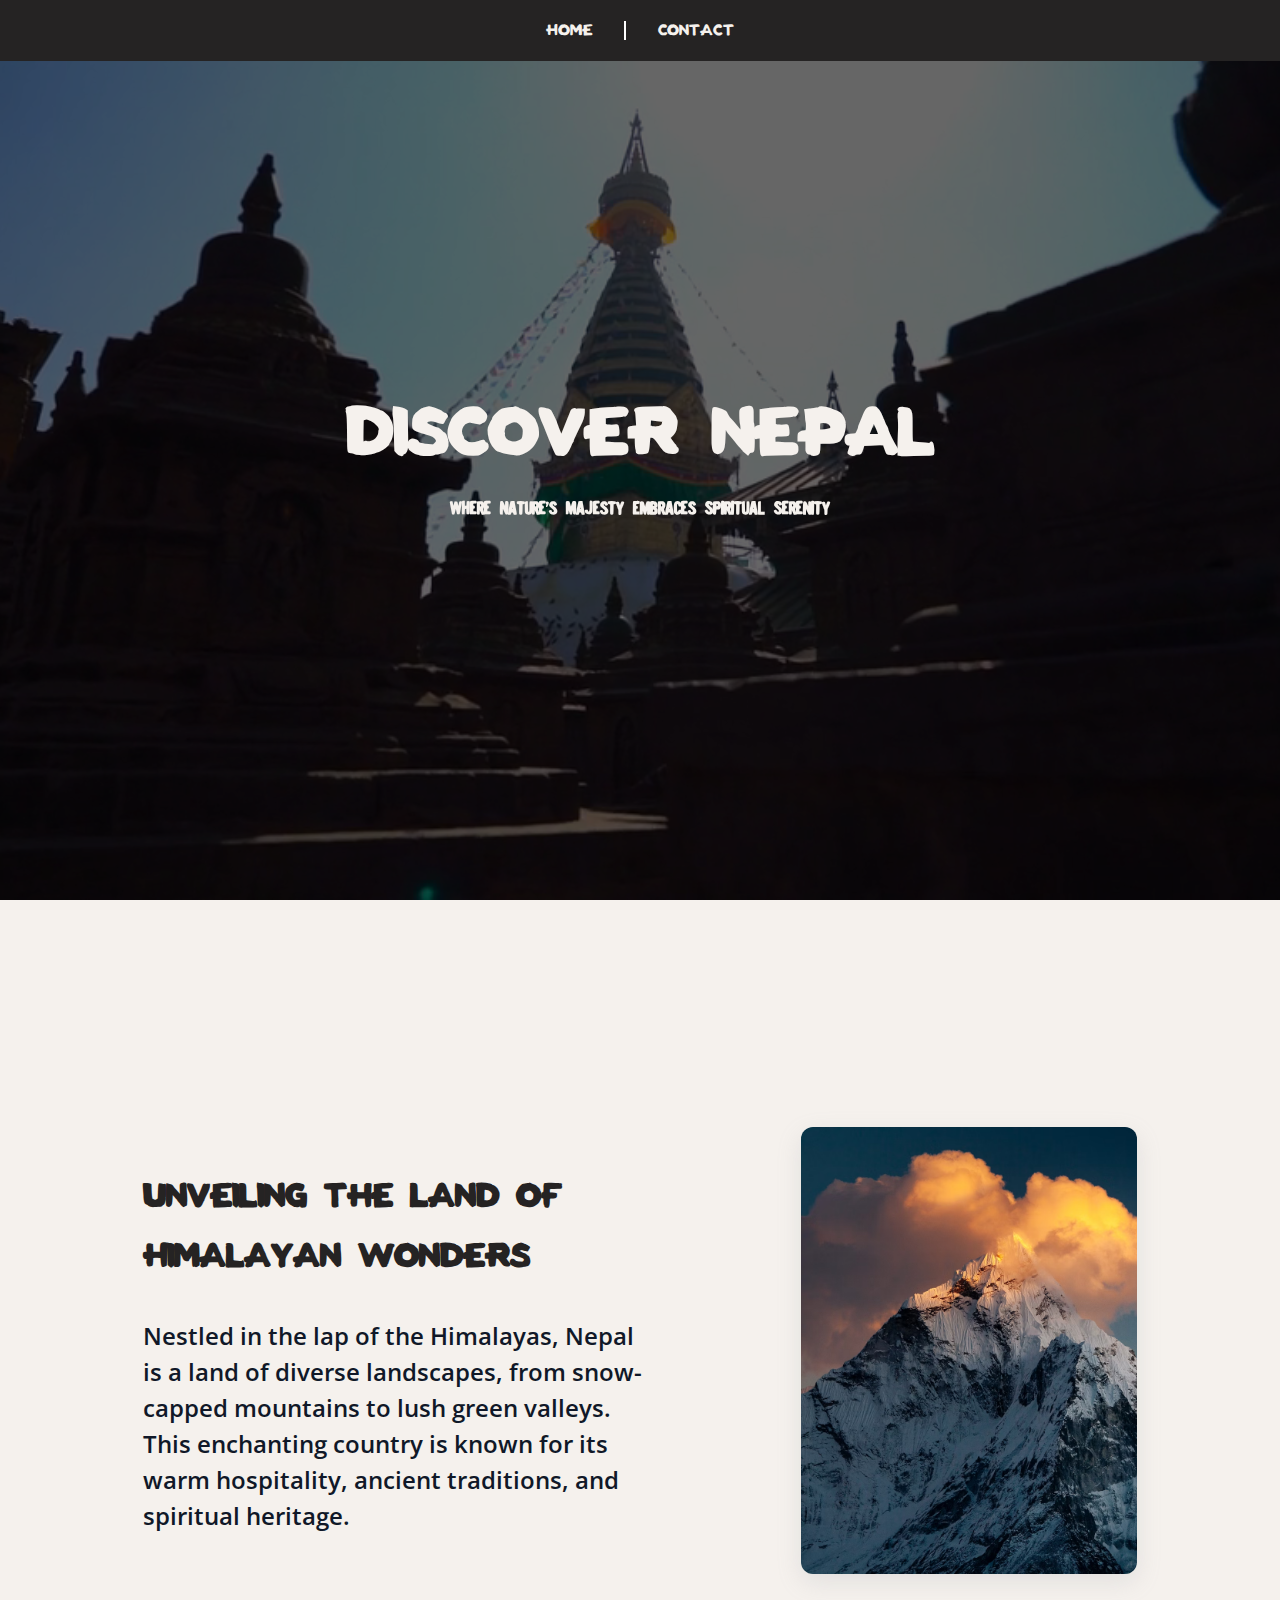
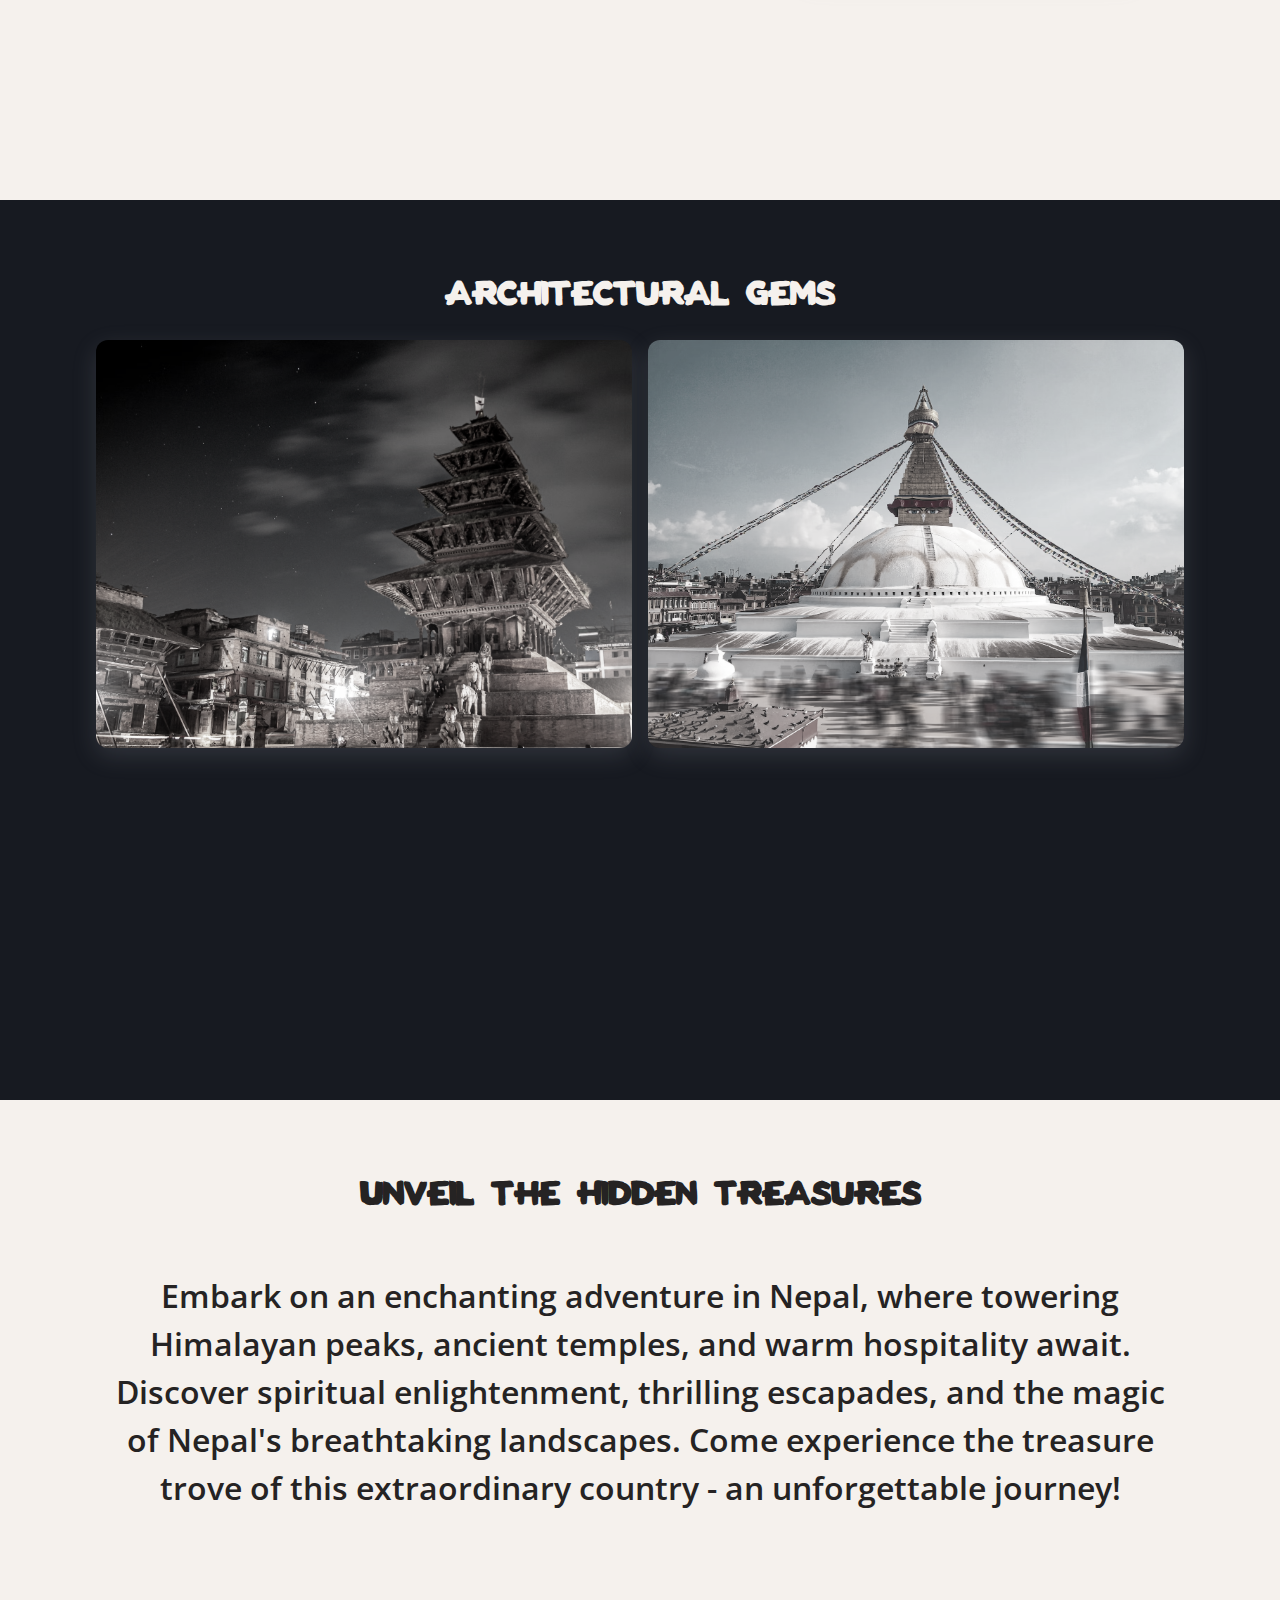
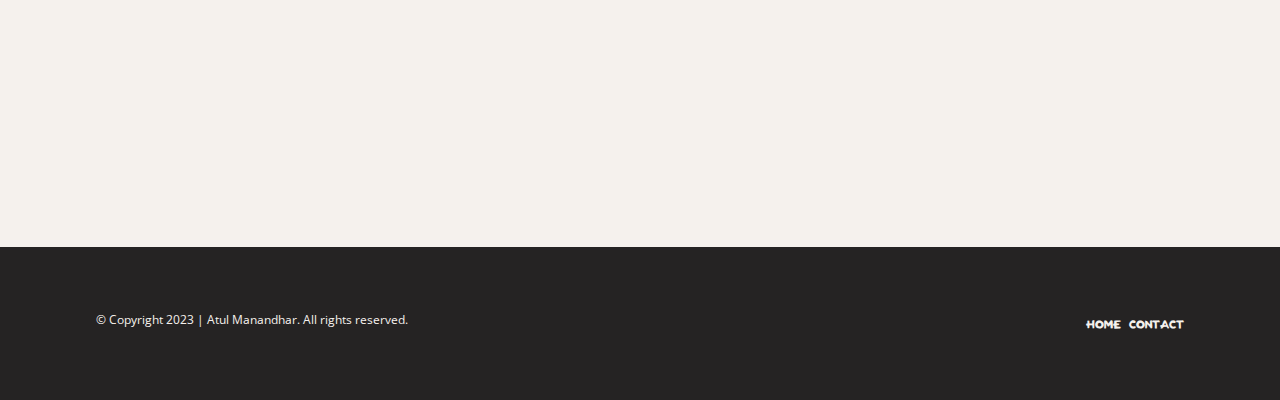
<file: index.html>
<!DOCTYPE html>
<html lang="en">
  <head>
    <meta charset="UTF-8" />
    <meta name="viewport" content="width=device-width, initial-scale=1.0" />
    <meta
      name="description"
      content="Immerse yourself in the breathtaking beauty of Nepal. Explore the majestic Himalayas, ancient temples, and hidden treasures. Your journey of a lifetime awaits."
    />
    <meta
      name="keywords"
      content="Discover Nepal, Nepal beauty, Himalayan landscapes, architectural treasures, ancient temples, hidden treasures"
    />
    <title>Discover Nepal | Home</title>
    <link rel="stylesheet" href="style.css" />
  </head>
  <body>
    <main id="home">
      <section id="hero">
        <nav>
          <ul>
            <li>
              <a href="index.html" tabindex="1" aria-label="Visit Home Page"
                >Home</a
              >
            </li>
            <li>
              <div class="divider" />
            </li>
            <li>
              <a
                href="contact.html"
                tabindex="2"
                aria-label="Visit Contact Page"
                >Contact</a
              >
            </li>
          </ul>
        </nav>
        <div class="content-container">
          <h1 class="title" id="mainTitle" aria-label="Introduction">
            Discover Nepal
          </h1>
          <h3 class="subtitle" aria-labelledby="mainTitle">
            Where Nature's Majesty Embraces Spiritual Serenity
          </h3>
        </div>
        <div class="videoContainer">
          <video src="assets/media/hero_background.mp4" autoplay loop muted />
        </div>
        <div class="overlay" />
      </section>
      <section id="about-nepal">
        <div class="container-wrapper">
          <div class="content">
            <div class="text-content">
              <h2 id="himalayan-wonders">
                Unveiling the Land of Himalayan Wonders
              </h2>
              <p aria-labelledby="himalayan-wonders">
                Nestled in the lap of the Himalayas, Nepal is a land of diverse
                landscapes, from snow-capped mountains to lush green valleys.
                This enchanting country is known for its warm hospitality,
                ancient traditions, and spiritual heritage.
              </p>
            </div>
            <div class="card">
              <img
                src="assets/media/namche.avif"
                alt="Kongde Ri Mountain of Namche Bazar"
              />
            </div>
          </div>
        </div>
      </section>
      <section id="architecture-gems">
        <div class="container-wrapper">
          <h2>Architectural Gems</h2>
          <div class="cards-wrapper">
            <div class="card" tabindex="3">
              <img src="assets/media/nyatapola.avif" alt="Nyatapola Temple" />
              <div class="text-content-overlay">
                <h3 id="nyatapola">Nyatapola</h3>
                <p class="description" aria-labelledby="nyatapola">
                  Nepal's majestic pagoda, adorned with intricate carvings,
                  dedicated to Siddhi Lakshmi, a symbol of cultural heritage and
                  spirituality.
                </p>
              </div>
            </div>
            <div class="card" tabindex="4">
              <img src="assets/media/boudhanath.avif" alt="Boudhanath Temple" />
              <div class="text-content-overlay">
                <h3 id="boudhanath">Boudhanath</h3>
                <p class="description" aria-labelledby="boudhanath">
                  Witness the grandeur of the Boudhanath Stupa, one of the
                  largest stupas in the world and an important Buddhist
                  pilgrimage site.
                </p>
              </div>
            </div>
          </div>
        </div>
      </section>
      <section id="hidden-treasures" class="relative">
        <div class="container-wrapper content-container">
          <h2 class="text-center" id="hidden-treasures">
            Unveil the Hidden Treasures
          </h2>
          <p class="description" aria-labelledby="hidden-treasures">
            Embark on an enchanting adventure in Nepal, where towering Himalayan
            peaks, ancient temples, and warm hospitality await. Discover
            spiritual enlightenment, thrilling escapades, and the magic of
            Nepal's breathtaking landscapes. Come experience the treasure trove
            of this extraordinary country - an unforgettable journey!
          </p>
        </div>
        <footer>
          <div class="container-wrapper footer-wrapper">
            <div>
              <p>
                &copy; Copyright 2023 | Atul Manandhar. All rights reserved.
              </p>
            </div>
            <div class="footer-links">
              <h3>Useful links</h3>
              <ul>
                <li>
                  <a href="index.html" aria-label="Visit Home Page">Home</a>
                </li>
                <li>
                  <a href="contact.html" aria-label="Visit Contact Page"
                    >Contact</a
                  >
                </li>
              </ul>
            </div>
          </div>
        </footer>
      </section>
    </main>
  </body>
</html>
</file>
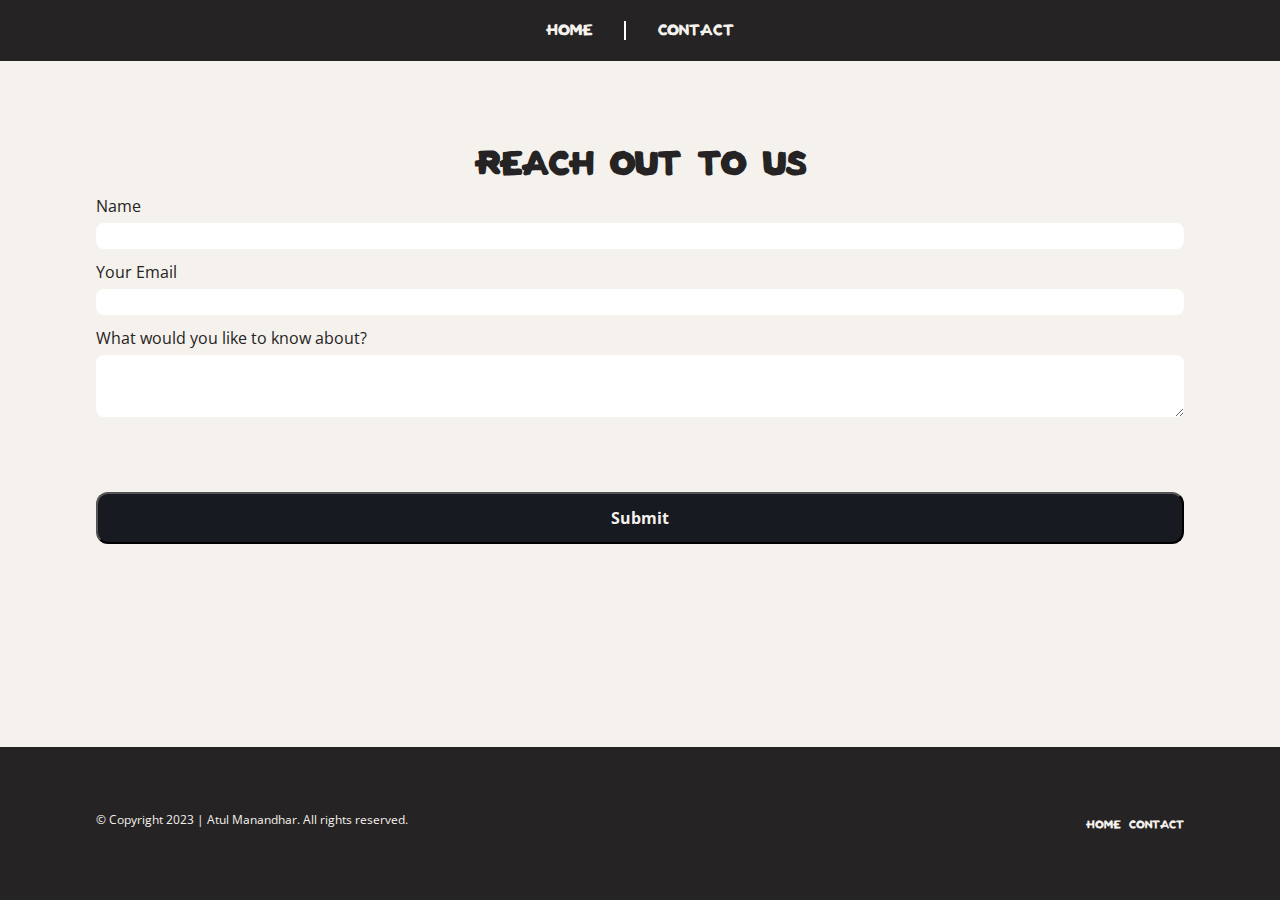
<file: contact.html>
<!DOCTYPE html>
<html lang="en">
  <head>
    <meta charset="UTF-8" />
    <meta name="viewport" content="width=device-width, initial-scale=1.0" />
    <meta
      name="description"
      content="Contact us to learn more about Nepal's beauty and culture. Reach out through our contact form for inquiries and information."
    />
    <meta
      name="keywords"
      content="Discover Nepal contact,Reach us, inquiries and information, contact form, immersive cultural conversations"
    />
    <title>Discover Nepal | Contact</title>
    <link rel="stylesheet" href="style.css" />
  </head>
  <body>
    <section id="contact">
      <nav>
        <ul>
          <li>
            <a href="index.html" tabindex="1" aria-label="Visit Home Page"
              >Home</a
            >
          </li>
          <li>
            <div class="divider" />
          </li>
          <li>
            <a href="contact.html" tabindex="2" aria-label="Visit Contact Page"
              >Contact</a
            >
          </li>
        </ul>
      </nav>

      <div class="container-wrapper">
        <h2>Reach out to us</h2>
        <form id="contact-form">
          <div class="input-group">
            <label for="name">Name</label>
            <input type="text" name="name" id="name" required />
          </div>
          <div class="input-group">
            <label for="email">Your Email</label>
            <input
              type="email"
              name="email"
              placeholder=""
              id="email"
              required
            />
          </div>
          <div class="input-group">
            <label for="learn">What would you like to know about?</label>
            <textarea id="learn" rows="3"></textarea>
          </div>
          <button type="submit">Submit</button>
        </form>
      </div>

      <footer>
        <div class="container-wrapper footer-wrapper">
          <div>
            <p>&copy; Copyright 2023 | Atul Manandhar. All rights reserved.</p>
          </div>
          <div class="footer-links">
            <h3>Useful links</h3>
            <ul>
              <li>
                <a href="index.html" aria-label="Visit Home Page">Home</a>
              </li>
              <li>
                <a href="contact.html" aria-label="Visit Contact Page"
                  >Contact</a
                >
              </li>
            </ul>
          </div>
        </div>
      </footer>
    </section>
  </body>
</html>
</file>
<file: style.css>
*,
*::before,
*::after {
  box-sizing: border-box;
  margin: 0;
  padding: 0;
}

* {
  margin: 0;
  padding: 0;
}
body {
  line-height: 1.5;
  -webkit-font-smoothing: antialiased;
  font-size: 16px;
}

input,
button,
textarea,
select {
  font: inherit;
}

p,
h1,
h2,
h3,
h4,
h5,
h6 {
  overflow-wrap: break-word;
}

img {
  height: 100%;
  width: 100%;
  object-fit: cover;
}

@font-face {
  font-family: Atlas-Sans;
  src: url("./assets/fonts/Atlas_Sans/Atlas_sans.ttf");
  font-display: swap;
}

@font-face {
  font-family: Sandman-fill;
  src: url("./assets/fonts/Atlas_Sans/Sandman_Fill.ttf");
  font-display: swap;
}

@font-face {
  font-family: OpenSans;
  src: url("./assets/fonts/Open_Sans/OpenSans-Regular.ttf");
  font-display: swap;
}

:root {
  /* fonts */
  --ff-atlas-sans: "Atlas-Sans";
  --ff-sandman: "Sandman-fill";
  --ff-opensans: "OpenSans";

  /* colours */

  --black: #252323;
  --rich-black: #171a21;
  --white: #f5f1ed;
  --gray: #7e7f9a;
  --bone: #dad2bc;
  --khaki: #a99985;

  --maxWidth: 1400px;

  --shadow: rgba(149, 157, 165, 0.2) 0px 8px 24px;
}

html {
  scroll-snap-type: y mandatory;
  color: var(--black);
  font-family: var(--ff-opensans);
  background-color: var(--black);
}

.container-wrapper {
  padding: 1rem;
  width: 100%;
  height: 100%;
}

.card {
  border-radius: 12px;
  overflow: hidden;
  box-shadow: var(--shadow);
  cursor: pointer;
}

h2 {
  font-family: var(--ff-atlas-sans);
  font-size: 2rem;
}

h3 {
  color: var(--black);
  font-family: var(--ff-sandman);
  font-size: 1.4rem;
}

p {
  font-size: 0.75rem;
}

.relative {
  position: relative;
}

.text-center {
  text-align: center;
}

#home > section {
  min-height: 100vh;
  width: 100%;
  scroll-snap-align: start;
  scroll-snap-stop: always;
  overflow: hidden;
}

#hero {
  position: relative;
  display: flex;
  justify-content: center;
  align-items: center;
  height: 100%;
  width: 100%;
}

nav {
  position: absolute;
  z-index: 30;
  top: 0;
  left: 0;
  right: 0;
  background-color: var(--black);
}
nav ul {
  display: flex;
  flex-direction: row;
  justify-content: center;
  align-items: center;
  gap: 2rem;
  padding-block: 1rem;
}

nav ul li {
  list-style: none;
}

nav ul li a {
  text-decoration: none;
  font-size: 1.2rem;
  font-family: var(--ff-atlas-sans);
  box-shadow: inset 0 0 0 0 #54b3d6;
  color: var(--white);
}

a {
  position: relative;
}

a::before {
  content: "";
  position: absolute;
  width: 100%;
  height: 2px;
  border-radius: 4px;
  background-color: var(--white);
  bottom: 0;
  left: 0;
  transform-origin: right;
  transform: scaleX(0);
  transition: transform 0.3s ease-in-out;
}

a:hover::before {
  transform-origin: left;
  transform: scaleX(1);
}

nav ul li .divider {
  width: 2px;
  height: 1.2rem;
  background-color: white;
}

#hero > .videoContainer {
  position: absolute;
  height: 100vh;
  width: 100vw;
  top: 0;
  left: 0;
  z-index: 10;
}

#hero > .videoContainer video {
  object-fit: cover;
  height: 100%;
  width: 100%;
}

#hero > .overlay {
  position: absolute;
  top: 0;
  left: 0;
  width: 100%;
  height: 100%;
  background-color: rgba(0, 0, 0, 0.6);
  z-index: 20;
}

#hero .content-container {
  z-index: 30;
  text-align: center;
  padding-inline: 1rem;
}
#hero h1 {
  color: var(--white);
  font-family: var(--ff-atlas-sans);
  font-size: 2.8rem;
}
#hero h3 {
  color: var(--white);
  font-size: 1.4rem;
}

/* About Nepal Section */

#about-nepal {
  background-color: var(--white);
}

#about-nepal h2 {
  text-align: center;
}

#about-nepal .content {
  display: flex;
  flex-direction: column;
  gap: 4rem;
  width: 100%;
  align-items: center;
  justify-content: space-around;
  height: 100%;
}

#about-nepal .text-content {
  display: flex;
  flex-direction: column;
  gap: 1rem;
}
#about-nepal p {
  font-family: var(--ff-opensans);
  font-size: 1rem;
  font-weight: 600;
  text-align: center;
  color: #101828;
}

#about-nepal .card {
  min-width: 250px;
  max-width: 100%;
  /* height: 100%; */
  display: flex;
  flex-shrink: 0;
}

#about-nepal .card > img {
  height: 100%;
  width: 100%;
  object-fit: cover;
  animation: pulseImage 7s ease infinite;
}

#about-nepal .card > img:hover {
  /* animation: pulseImage 7s linear; */
}

/* architecture-gems */

#architecture-gems {
  background-color: var(--rich-black);
  padding-bottom: 4rem;
}

#architecture-gems h2,
h3 {
  color: var(--white);
}
#architecture-gems h2 {
  text-align: center;
}

#architecture-gems .cards-wrapper {
  display: grid;
  height: 100%;
  width: 100%;
  grid-template-rows: repeat(2, 1fr);
  gap: 1rem;
}

#architecture-gems .card {
  position: relative;
}

#architecture-gems .text-content-overlay {
  position: absolute;
  left: 0;
  bottom: 0;
  width: 100%;
  height: max-content;
  background: linear-gradient(
    rgba(0, 0, 0, 0),
    rgba(0, 0, 0, 0.3) 20%,
    rgb(0, 0, 0)
  );

  z-index: 20;
  pointer-events: none;
  padding-left: 1rem;
  padding-bottom: 1rem;
  display: flex;
  flex-direction: column;
  justify-content: flex-end;
  opacity: 0;
  transition: all 500ms ease;
}

#architecture-gems .text-content-overlay .description {
  color: var(--white);
  font-weight: bold;
}

#architecture-gems .card > img {
  filter: grayscale(90%);
  transition: all 500ms ease;
  z-index: 10;
}

#architecture-gems .card > img:hover,
#architecture-gems .card:focus-within img {
  filter: grayscale(20%);
}

#architecture-gems .card:hover .text-content-overlay,
#architecture-gems .card:focus-within .text-content-overlay {
  opacity: 1;
}

#hidden-treasures {
  background-color: var(--white);
}

#hidden-treasures .description {
  font-size: 1rem;
  text-align: center;
  margin-block-start: 2rem;
  font-family: var(--ff-opensans);
  font-weight: 600;
}

footer {
  position: absolute;
  bottom: 0;
  left: 0;
  width: 100%;
  background-color: var(--black);
  /* background-color: pink; */
}

footer p {
  color: var(--white);
  text-align: center;
}
.footer-wrapper {
  display: flex;
  flex-direction: column;
  justify-content: space-between;
  gap: 1rem;
  align-items: center;
}

footer ul li {
  list-style: none;
  text-align: center;
}

footer ul li a {
  text-decoration: none;
  font-size: 0.9rem;
  font-family: var(--ff-atlas-sans);
  color: var(--white);
}

footer ul {
  display: flex;
  flex-direction: column;
  align-items: center;
  gap: 0.5rem;
}

/* CONTACT PAGE */
#contact {
  height: 100vh;
  width: 100%;
  background-color: var(--white);
  position: relative;
  padding-top: 70px;
}

#contact-form {
  display: flex;
  flex-direction: column;
  gap: 0.7rem;
}

#contact-form > .input-group {
  display: flex;
  flex-direction: column;
  gap: 0.3rem;
}

#contact-form label {
  font-size: 1rem;
  font-family: var(--ff-opensans);
}

#contact-form input,
#contact-form textarea {
  padding: 4px 8px;
  border-radius: 8px;
  border: 0;
  font-size: 12px;
}

#contact h2 {
  text-align: center;
}

button {
  padding-block: 12px;
  margin-block-start: 4rem;
  background-color: var(--rich-black);
  color: var(--white);
  cursor: pointer;
  font-weight: bold;
  border-radius: 12px;
  transition: background-color 0.4s ease;
}

button:hover {
  background-color: rgb(23, 26, 33, 0.8);
}

/* desktop */
@media (min-width: 768px) {
  .container-wrapper {
    padding-inline: 6rem;
    padding-block: 4rem;
    max-width: var(--maxWidth);
  }

  h2 {
    font-size: 2.5rem;
  }

  h3 {
    font-size: 2rem;
  }

  #hero h1 {
    color: var(--white);
    font-family: var(--ff-atlas-sans);
    font-size: 5rem;
  }

  #about-nepal {
    display: grid;
    place-items: center;
  }

  #about-nepal .content {
    display: flex;
    flex-direction: row;
    align-items: center;
    justify-content: space-around;
  }

  #about-nepal .text-content {
    max-width: 500px;
    gap: 2rem;
  }

  #about-nepal .card {
    width: 336px;
    height: 447px;
    border-radius: 12px;
    overflow: hidden;
  }

  #about-nepal h2 {
    text-align: left;
  }

  #about-nepal p {
    font-size: 1.5rem;
    text-align: left;
  }
  #architecture-gems .container-wrapper {
    margin-inline: auto;
    padding-block: 4rem;
  }

  #architecture-gems .cards-wrapper {
    grid-template-columns: repeat(2, 1fr);
    grid-template-rows: auto;
    gap: 1rem;
    padding-top: 1rem;
  }

  #architecture-gems .text-content-overlay {
    /* height: 20%; */
  }

  #hidden-treasures .description {
    font-size: 2rem;
    text-align: center;
    margin-block-start: 3rem;
  }

  .footer-wrapper {
    flex-direction: row;
    justify-content: space-between;
    align-items: flex-start;
  }

  .footer-wrapper h3 {
    display: none;
  }
  footer ul {
    flex-direction: row;
  }
}

@keyframes pulseImage {
  0% {
    transform: scale(1);
  }
  50% {
    transform: scale(1.1);
  }
  100% {
    transform: scale(1);
  }
}
</file>
